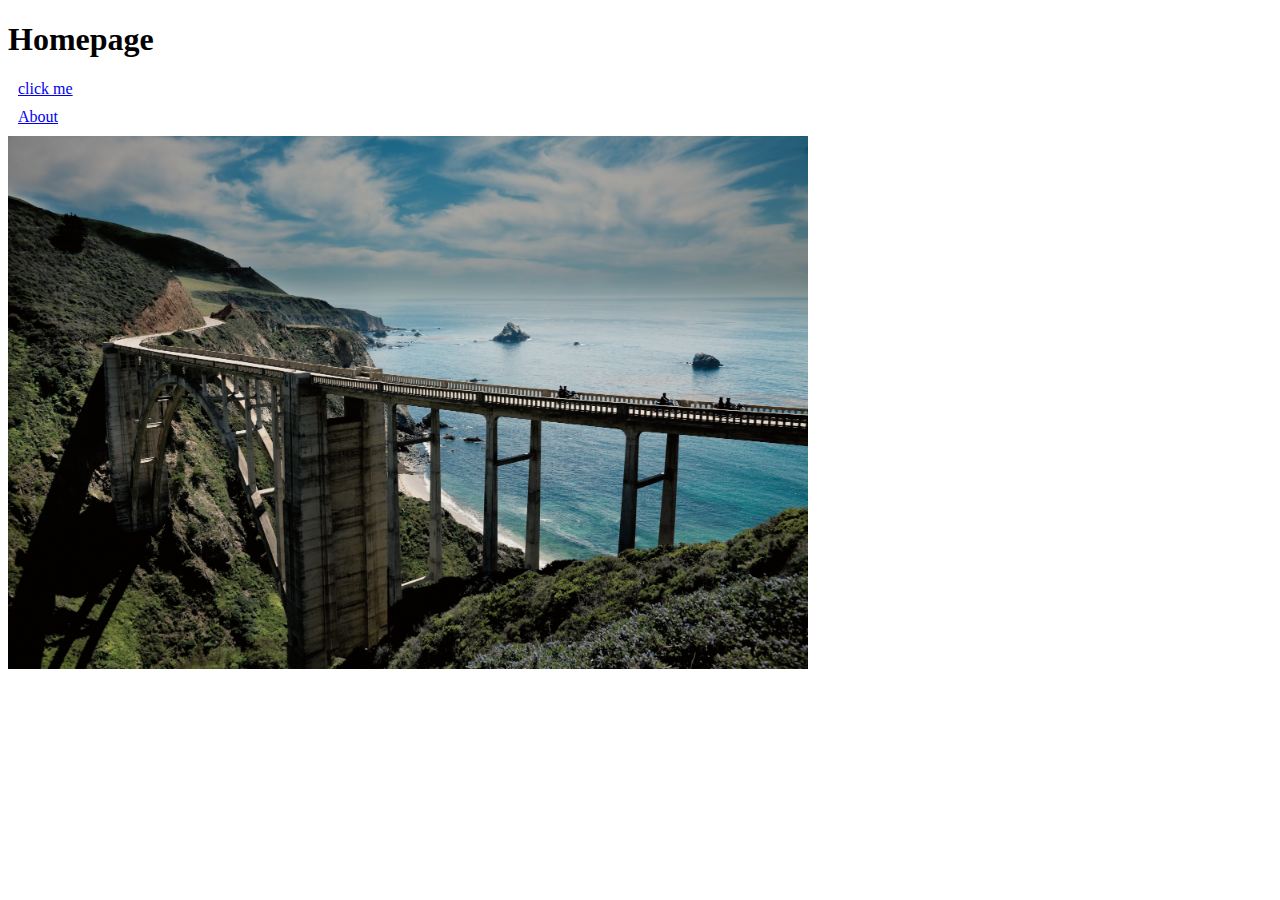
<file: links_and_images/index.html>
<!DOCTYPE html>
<html lang="en">
  <head>
    <meta charset="UTF-8" />
    <meta http-equiv="X-UA-Compatible" content="IE=edge" />
    <meta name="viewport" content="width=device-width, initial-scale=1.0" />
    <title>Links & Images</title>
    <style>
      a {
        display: block;
        margin: 10px;
      }
    </style>
  </head>
  <body>
    <h1>Homepage</h1>
    <a href="https://theuselessweb.com/">click me</a>
    <a href="./pages/about.html">About</a>
    <img src="./images/first_img.jpeg" alt="bridge" width="800px" />
  </body>
</html>
</file>
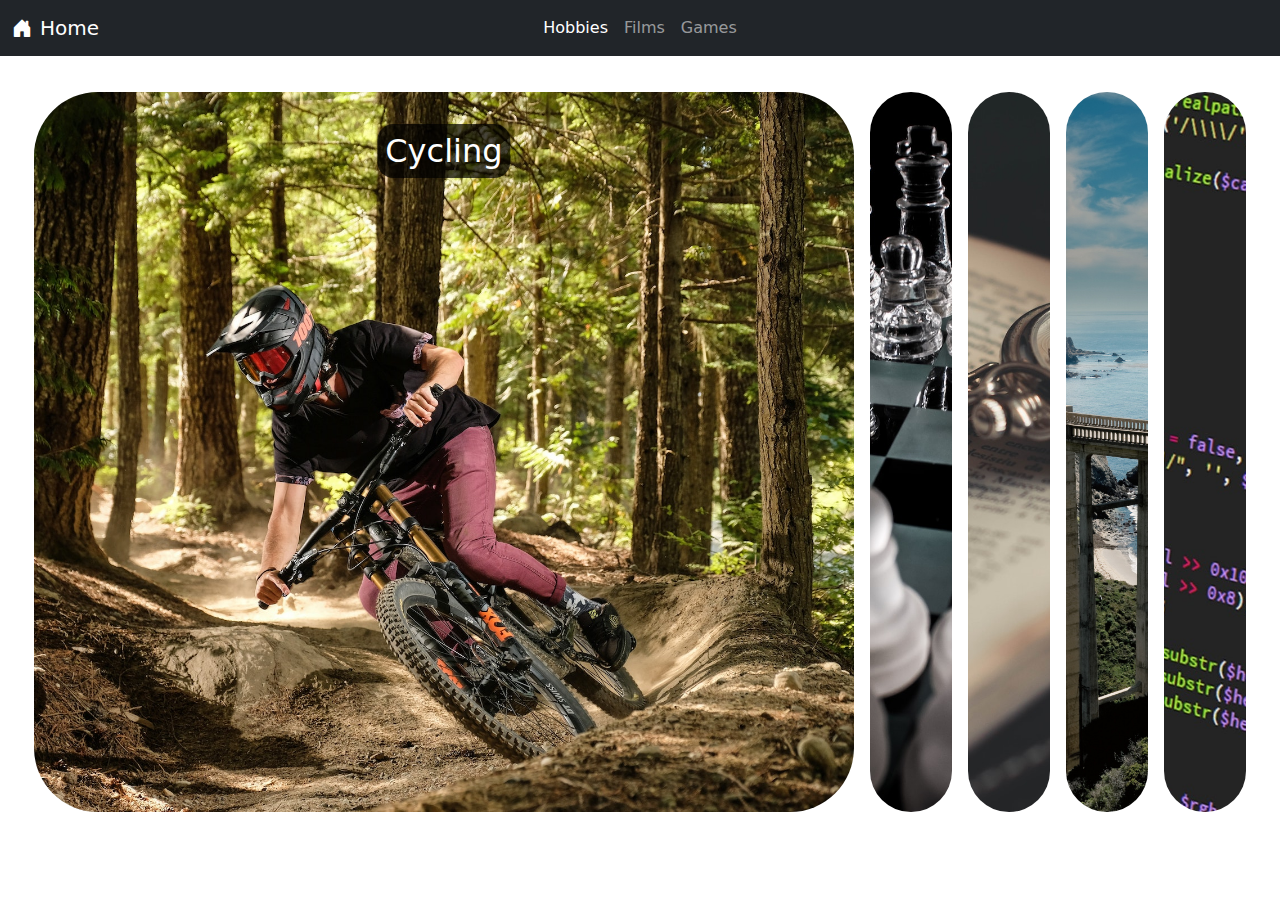
<file: hobbies.html>
<!DOCTYPE html>
<html lang="en">
  <head>
    <meta charset="UTF-8" />
    <meta http-equiv="X-UA-Compatible" content="IE=edge" />
    <meta name="viewport" content="width=device-width, initial-scale=1.0" />
    <title>Hobbies</title>
    <link rel="stylesheet" href="style.css" />
    <link
      rel="stylesheet"
      href="https://cdn.jsdelivr.net/npm/bootstrap-icons@1.10.4/font/bootstrap-icons.css"
    />
    <link
      rel="stylesheet"
      href="https://cdn.jsdelivr.net/npm/bootstrap@5.2.3/dist/css/bootstrap.min.css"
    />
    <script
      src="https://cdn.jsdelivr.net/npm/bootstrap@5.2.3/dist/js/bootstrap.min.js"
      defer
    ></script>
    <script src="script.js" defer></script>
  </head>
  <body>
    <nav class="navbar navbar-dark navbar-expand-sm bg-dark">
      <div class="container-fluid">
        <a class="navbar-brand" href="./index.html">
          <i class="bi bi-house-door-fill me-2"></i>Home
        </a>
        <button
          class="navbar-toggler"
          type="button"
          data-bs-toggle="collapse"
          data-bs-target="#navbarSupportedContent"
          aria-controls="navbarSupportedContent"
          aria-expanded="false"
          aria-label="Toggle navigation"
        >
          <span class="navbar-toggler-icon"></span>
        </button>
        <div class="collapse navbar-collapse" id="navbarSupportedContent">
          <ul class="navbar-nav mx-auto mb-2 mb-lg-0">
            <li class="nav-item">
              <a class="nav-link active" href="./hobbies.html">Hobbies</a>
            </li>
            <li class="nav-item">
              <a class="nav-link" href="./films.html">Films</a>
            </li>
            <li class="nav-item">
              <a class="nav-link" href="./games.html">Games</a>
            </li>
          </ul>
        </div>
        <a class="navbar-brand invisible" href="./index.html">
          <i class="bi bi-house-door-fill me-2"></i>Home
        </a>
      </div>
    </nav>
    <ul class="my-container">
      <li
        class="my-card active"
        style="background-image: url(./img/hobbies/cycling.jpg)"
      >
        <h1>Cycling</h1>
      </li>
      <li
        class="my-card"
        style="background-image: url(./img/hobbies/chess.jpg)"
      >
        <h1>Playing chess</h1>
      </li>
      <li class="my-card" style="background-image: url(./img/hobbies/book.jpg)">
        <h1>Reading books</h1>
      </li>
      <li
        class="my-card"
        style="background-image: url(./img/hobbies/travelling.jpeg)"
      >
        <h1>Travelling</h1>
      </li>
      <li class="my-card" style="background-image: url(./img/hobbies/code.jpg)">
        <h1>Coding</h1>
      </li>
    </ul>
  </body>
</html>
</file>
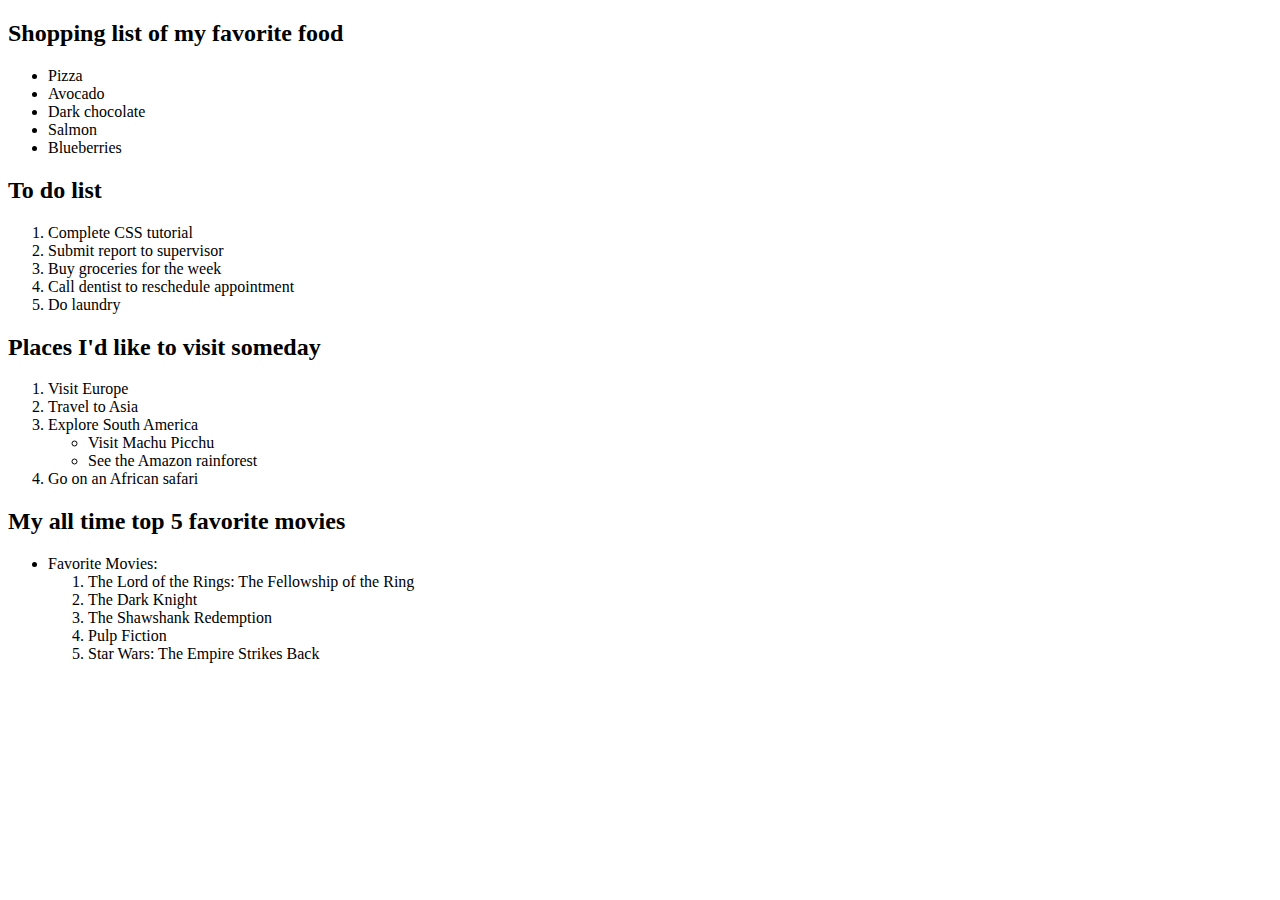
<file: links_and_images/pages/lists.html>
<!DOCTYPE html>
<html lang="en">
  <head>
    <meta charset="UTF-8" />
    <meta http-equiv="X-UA-Compatible" content="IE=edge" />
    <meta name="viewport" content="width=device-width, initial-scale=1.0" />
    <title>Document</title>
  </head>
  <body>
    <h2>Shopping list of my favorite food</h2>
    <ul>
      <li>Pizza</li>
      <li>Avocado</li>
      <li>Dark chocolate</li>
      <li>Salmon</li>
      <li>Blueberries</li>
    </ul>
    <h2>To do list</h2>
    <ol>
      <li>Complete CSS tutorial</li>
      <li>Submit report to supervisor</li>
      <li>Buy groceries for the week</li>
      <li>Call dentist to reschedule appointment</li>
      <li>Do laundry</li>
    </ol>
    <h2>Places I'd like to visit someday</h2>
    <ol>
      <li>Visit Europe</li>
      <li>Travel to Asia</li>
      <li>
        Explore South America
        <ul>
          <li>Visit Machu Picchu</li>
          <li>See the Amazon rainforest</li>
        </ul>
      </li>
      <li>Go on an African safari</li>
    </ol>
    <h2>My all time top 5 favorite movies</h2>
    <ul>
      <li>
        Favorite Movies:
        <ol>
          <li>The Lord of the Rings: The Fellowship of the Ring</li>
          <li>The Dark Knight</li>
          <li>The Shawshank Redemption</li>
          <li>Pulp Fiction</li>
          <li>Star Wars: The Empire Strikes Back</li>
        </ol>
      </li>
    </ul>
  </body>
</html>
</file>
<file: style.css>
ul {
  list-style-type: none;
  padding: 0 !important;
}
.my-container,
.my-container-films {
  display: flex;
  margin: 4vh 2vw;
}
.my-card {
  position: relative;
  height: 80vh;
  background-size: cover;
  background-position: center center;
  border-radius: 4rem;
  margin: 0 0.5rem;
  flex: 1;
  transition: flex 1s ease-in;
  cursor: pointer;
}
.my-card h1 {
  position: absolute;
  visibility: hidden;
  font-size: 1px;
  color: white;
  background-color: rgba(0, 0, 0, 0.7);
  border-radius: 1rem;
  padding: 0.5rem;
  top: 2rem;
  left: 50%;
  transform: translate(-50%);
  transition: font-size 1.5s;
}
.my-card.active {
  flex: 10;
  cursor: default;
}
.my-card.active h1 {
  visibility: visible;
  font-size: 2rem;
}
.index-container {
  min-height: 15rem;
  height: 84vh;
  margin-top: 5vh;
}
.h-card {
  display: flex;
  justify-content: center;
  align-items: center;
  width: 80vw;
  height: 30%;
  background-position: center 30%;
  border-radius: 14vh;
  margin: 2vh auto;
}
.h-card a {
  font-size: 2rem;
  text-decoration: none;
  color: white !important;
  background-color: rgba(0, 0, 0, 0.7);
  border-radius: 1rem;
  padding: 0.5rem;
}
.h-card a:hover {
  color: black !important;
  background-color: rgba(255, 255, 255, 0.7);
  cursor: pointer;
}
</file>
